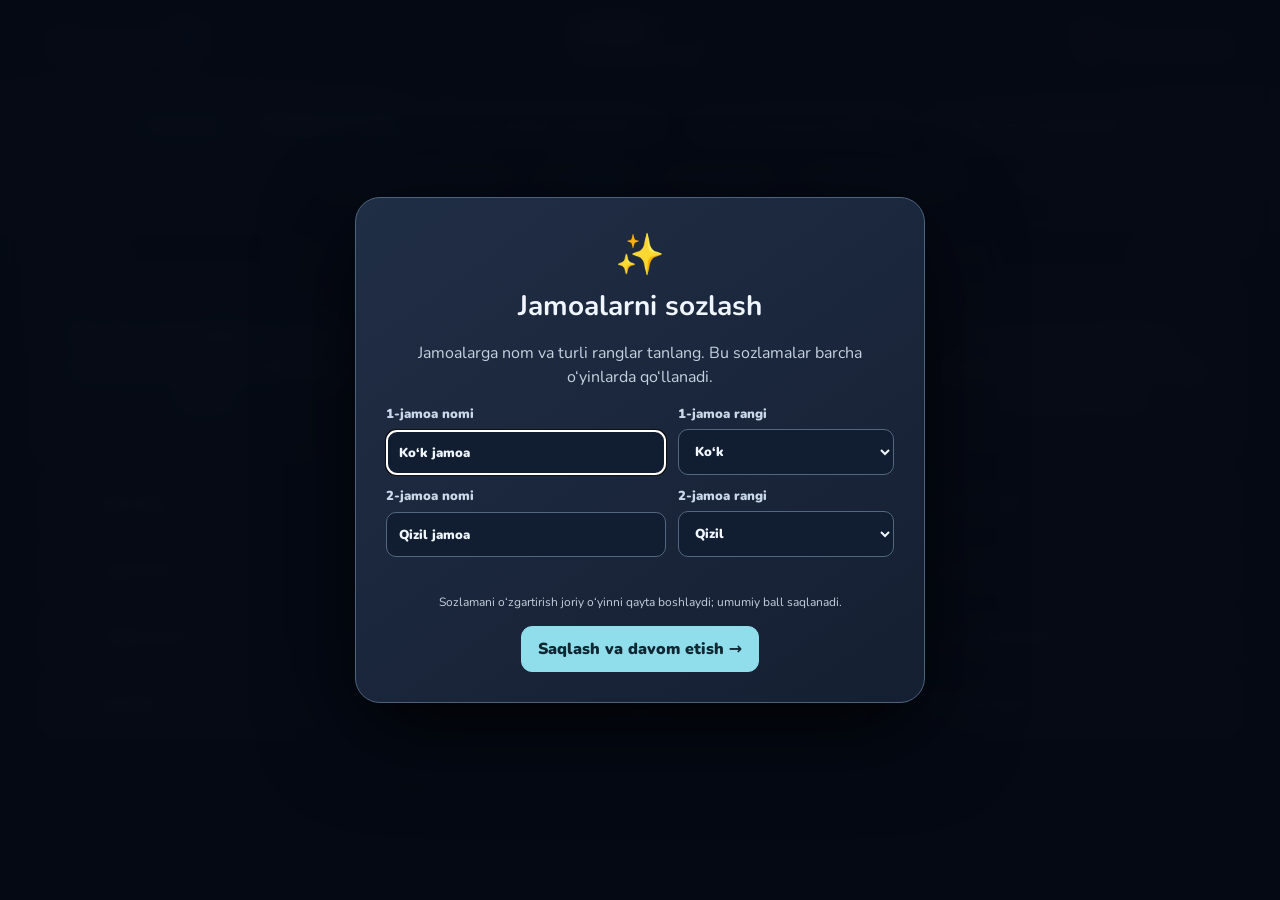
<file: index.html>
<!DOCTYPE html>
<html lang="uz"><head><meta charset="UTF-8"><meta name="viewport" content="width=device-width,initial-scale=1"><title>Phrasal Verb Challenge</title><style>
@import url('https://fonts.googleapis.com/css2?family=Nunito:wght@400;600;700;800;900&display=swap');
*{box-sizing:border-box}body{margin:0;background:#f2f5fa;color:#172238;font-family:Nunito,system-ui,sans-serif}button{font:inherit;cursor:pointer}header{height:80px;background:#fff;display:flex;justify-content:space-between;align-items:center;padding:0 4%;box-shadow:0 2px 15px #1836590d}.brand{font-weight:900;font-size:22px;letter-spacing:-1px}.brand span{color:#768499;font-size:11px;display:block;letter-spacing:2px}.score{font-weight:900;font-size:20px}.score b{font-size:35px;margin:0 12px}.blue{color:#2574df}.red{color:#ef5260}.wrap{max-width:1600px;margin:auto;padding:22px}.topline{display:flex;align-items:center;justify-content:center;gap:12px;margin-bottom:18px}.pill{background:#fff;border-radius:100px;padding:10px 18px;font-weight:800;box-shadow:0 4px 16px #2334510c}.timer{font-size:21px;color:#1e4166}.controls{display:flex;gap:8px}.small{border:0;background:#fff;border-radius:100px;padding:11px 16px;font-weight:800;color:#53637b}.small:hover{background:#e6edf8}.board{display:grid;grid-template-columns:minmax(260px,1fr) minmax(300px,1.25fr) minmax(260px,1fr);gap:18px;align-items:stretch}.panel,.arena{background:white;border-radius:25px;box-shadow:0 8px 28px #283b5b10}.panel{padding:18px;border:2px solid #9cc9ff}.panel.redpanel{border-color:#ffc1c4}.panelhead{display:flex;justify-content:space-between;align-items:center;font-size:13px;font-weight:900;letter-spacing:1px;margin:0 2px 12px}.question{min-height:185px;border-radius:18px;background:#eaf4ff;padding:22px;display:flex;align-items:center;justify-content:center;text-align:center;font-size:clamp(20px,2vw,29px);font-weight:900;line-height:1.25;color:#286ac4}.redpanel .question{background:#fff0f1;color:#d94959}.options{display:grid;gap:9px;margin-top:13px}.option{border:1px solid #e7ebf0;background:#fff;border-radius:14px;padding:12px;text-align:left;font-weight:800;font-size:17px;color:#23314a;display:flex;align-items:center;gap:12px;min-height:57px}.option:hover:not(:disabled){border-color:#76aaf5;background:#f7fbff}.option:disabled{cursor:default}.option i{font-style:normal;background:#f1f4f8;border-radius:50%;height:32px;width:32px;display:grid;place-items:center;font-size:13px;color:#64809f;flex-shrink:0}.option.correct{background:#e6f9ef;border-color:#47c382;color:#167b46}.option.wrong{background:#fff0f0;border-color:#f38888;color:#be3e49}.feedback{height:25px;margin:10px 2px 0;font-weight:800;font-size:14px}.arena{position:relative;overflow:hidden;display:flex;flex-direction:column;align-items:center;justify-content:center;text-align:center;padding:26px;background:linear-gradient(#fff,#f9fbff)}.arena:before{content:'';position:absolute;top:25%;bottom:12%;left:50%;border-left:2px dashed #dfe7f1}.arena-label{position:absolute;top:26px;font-size:11px;letter-spacing:2px;color:#91a0b2;font-weight:900}.arena h1{font-size:clamp(28px,3vw,47px);letter-spacing:-2px;line-height:1.05;margin:0;z-index:1}.arena p{color:#8795a8;z-index:1;font-weight:700}.illustration{width:100%;max-width:500px;position:relative;z-index:1;margin:34px 0 14px}.rope{height:8px;background:#c18c52;border-radius:20px;position:absolute;top:55%;left:10%;right:10%;box-shadow:0 3px #a86b3b}.rope:after{content:'◆';position:absolute;color:#f5b82e;font-size:25px;left:var(--pos,50%);top:-15px;transition:left .5s}.teams{display:flex;justify-content:space-between;position:relative;font-size:clamp(65px,8vw,105px);filter:drop-shadow(0 8px 3px #4d607222)}.teams span:first-child{transform:scaleX(-1)}.ground{height:9px;background:#e7eef5;border-radius:100%;margin-top:3px}.hint{font-size:13px;max-width:270px;line-height:1.5}.footer{display:flex;justify-content:center;margin:18px;color:#95a1af;font-size:12px;font-weight:700}.overlay{position:fixed;inset:0;background:#14233dbb;z-index:5;display:grid;place-items:center;padding:20px}.modal{background:white;border-radius:28px;padding:35px;max-width:500px;width:100%;text-align:center;box-shadow:0 20px 70px #15233a44}.modal h2{font-size:32px;margin:8px 0}.modal p{line-height:1.6;color:#69778b}.primary{border:0;background:#216fe5;color:white;border-radius:14px;padding:15px 25px;font-weight:900;box-shadow:0 8px 20px #216fe533}.hidden{display:none!important}@media(max-width:850px){.board{grid-template-columns:1fr 1fr}.arena{grid-column:1/-1;grid-row:1;min-height:260px}.illustration{margin:10px 0;max-width:310px}.teams{font-size:65px}.arena h1{font-size:28px}.arena-label{top:12px}.hint{display:none}.question{min-height:140px}.score{font-size:14px}.score b{font-size:24px;margin:0 4px}header{padding:0 3%}.brand{font-size:17px}}@media(max-width:520px){.wrap{padding:10px}.board{gap:8px}.panel{padding:9px;border-radius:17px}.question{font-size:17px;padding:12px;min-height:150px}.option{font-size:14px;padding:7px;gap:6px}.option i{width:25px;height:25px}.topline{gap:5px;flex-wrap:wrap}.pill,.small{padding:8px 12px}.brand span{font-size:8px}.arena{min-height:230px}}
</style><link rel="stylesheet" href="theme.css"></head><body><header><div class="score blue">KO‘K JAMOA <b id="blueScore">0</b></div><div class="brand">WORD<span>CHALLENGE CLUB</span></div><div class="score red"><b id="redScore">0</b> QIZIL JAMOA</div></header><main class="wrap"><div class="topline"><a class="small" href="matching.html" style="text-decoration:none">4-o‘yin: So‘zlarni birlashtir →</a><a class="small" href="grammar.html" style="text-decoration:none">3-o‘yin: Grammar Battle →</a><a class="small" href="vocabulary.html" style="text-decoration:none">2-o‘yin: So‘z almashtirish →</a><button class="small" id="resetTotal">Umumiy ballni 0 qilish</button><div class="pill timer" id="timer">◷ 03:00</div><div class="controls"><button class="small" id="pause">⏸ To‘xtatish</button><button class="small" id="reset">↻ Qayta boshlash</button></div></div><div class="board"><section class="panel" id="bluePanel"></section><section class="arena"><div class="arena-label">IKKI JAMOA · BITTA G‘ALABA</div><h1>Phrasal Verb<br>Challenge</h1><p>Ta’rifni o‘qing. To‘g‘ri fe’lni toping.</p><div class="illustration"><div class="rope" id="rope"></div><div class="teams"><span>🧍‍♂️</span><span>🧍‍♂️</span></div><div class="ground"></div></div><p class="hint">Har bir to‘g‘ri javob jamoangizga 1 ball olib keladi va arqonni siz tomonga tortadi!</p></section><section class="panel redpanel" id="redPanel"></section></div><div class="footer">READ THE DEFINITION · CHOOSE THE PHRASAL VERB · PULL TO WIN</div></main><div class="overlay" id="overlay"><div class="modal"><div style="font-size:48px">🏆</div><h2 id="modalTitle">Tayyormisiz?</h2><p id="modalText">Ikki jamoa o‘z tomonidagi savollarga javob beradi. Har bir ta’rif uchun to‘rtta variantdan birini tanlang. 3 daqiqada eng ko‘p ball to‘plagan jamoa g‘olib!</p><button class="primary" id="start">O‘yinni boshlash →</button></div></div><script>
const data=[['look up','To search for information in a book or online.'],['look up to','To admire and respect someone.'],['get away','To escape from a place or person.'],['get away with','To do something wrong without being punished.'],['make up','To invent a story, excuse, or explanation.'],['make up for','To do something good to balance something bad.'],['get up','To leave your bed after sleeping.'],['get up to','To do something, especially something mischievous.'],['go in','To enter a building or room.'],['go in for','To enjoy or take part in an activity.'],['go back','To return to a place you were before.'],['go back on','To fail to keep a promise or agreement.']];
const shuffle=a=>[...a].sort(()=>Math.random()-.5);let state, interval;const $=id=>document.getElementById(id);function setup(){clearInterval(interval);state={blue:{index:0,score:Number(localStorage.getItem("scoreBlue")||0),order:shuffle(data),locked:false},red:{index:0,score:Number(localStorage.getItem("scoreRed")||0),order:shuffle(data),locked:false},seconds:180,running:false,finished:false};$('overlay').classList.remove('hidden');$('modalTitle').textContent='Tayyormisiz?';$('modalText').textContent='Ikki jamoa o‘z tomonidagi savollarga javob beradi. Har bir ta’rif uchun to‘rtta variantdan birini tanlang. 3 daqiqada eng ko‘p ball to‘plagan jamoa g‘olib!';$('start').textContent='O‘yinni boshlash →';$('pause').textContent='⏸ To‘xtatish';update();render('blue');render('red')}
function update(){ $('blueScore').textContent=state.blue.score;$('redScore').textContent=state.red.score;let s=state.seconds;$('timer').textContent='◷ '+String(Math.floor(s/60)).padStart(2,'0')+':'+String(s%60).padStart(2,'0');$('rope').style.setProperty('--pos',Math.max(20,Math.min(80,50+(state.red.score-state.blue.score)*5))+'%') }
function render(team){let st=state[team], panel=$(team+'Panel');if(st.index>=data.length){panel.innerHTML='<div class="panelhead '+team+'">'+(team==='blue'?'KO‘K JAMOA':'QIZIL JAMOA')+' <span>12 / 12</span></div><div class="question">Barcha savollar tugadi! 🎉</div>';if(state.blue.index>=data.length&&state.red.index>=data.length)finish();return}let item=st.order[st.index];let distractors=shuffle(data.filter(x=>x!==item)).slice(0,3).map(x=>x[0]);let options=shuffle([item[0],...distractors]);panel.innerHTML='<div class="panelhead '+team+'">'+(team==='blue'?'KO‘K JAMOA':'QIZIL JAMOA')+' <span>SAVOL '+(st.index+1)+' / '+data.length+'</span></div><div class="question">'+item[1]+'</div><div class="options">'+options.map((x,i)=>'<button class="option" data-answer="'+x+'"><i>'+String.fromCharCode(65+i)+'</i>'+x+'</button>').join('')+'</div><div class="feedback" aria-live="polite"></div>';panel.querySelectorAll('.option').forEach(btn=>btn.onclick=()=>{if(!state.running||state.finished||st.locked)return;st.locked=true;let correct=btn.dataset.answer===item[0];if(correct){st.score++;localStorage.setItem(team==='blue'?'scoreBlue':'scoreRed',st.score)}btn.classList.add(correct?'correct':'wrong');panel.querySelectorAll('.option').forEach(b=>{b.disabled=true;if(b.dataset.answer===item[0])b.classList.add('correct')});panel.querySelector('.feedback').textContent=correct?'✓ To‘g‘ri! +1 ball':'To‘g‘ri javob: '+item[0];update();setTimeout(()=>{if(state.finished)return;st.index++;st.locked=false;render(team)},1100)})}
function finish(){if(state.finished)return;state.finished=true;state.running=false;clearInterval(interval);let a=state.blue.score,b=state.red.score;$('modalTitle').textContent=a===b?'Durrang! 🤝':a>b?'Ko‘k jamoa g‘olib! 🔵':'Qizil jamoa g‘olib! 🔴';$('modalText').textContent='Yakuniy hisob: ko‘k jamoa '+a+' — '+b+' qizil jamoa. Ajoyib o‘yin!';$('start').textContent='Yana o‘ynash ↻';$('overlay').classList.remove('hidden')}
$('start').onclick=()=>{if(state.finished){setup();return}$('overlay').classList.add('hidden');state.running=true;interval=setInterval(()=>{if(!state.running)return;state.seconds--;update();if(state.seconds<=0)finish()},1000)};$('pause').onclick=()=>{if(state.finished||!$('overlay').classList.contains('hidden'))return;state.running=!state.running;$('pause').textContent=state.running?'⏸ To‘xtatish':'▶ Davom ettirish'};$('reset').onclick=setup;$('resetTotal').onclick=()=>{if(confirm('Ikkala jamoaning umumiy balli 0 ga tushirilsinmi?')){localStorage.removeItem('scoreBlue');localStorage.removeItem('scoreRed');setup()}};setup();
</script><script src="teams.js"></script></body></html>
</file>
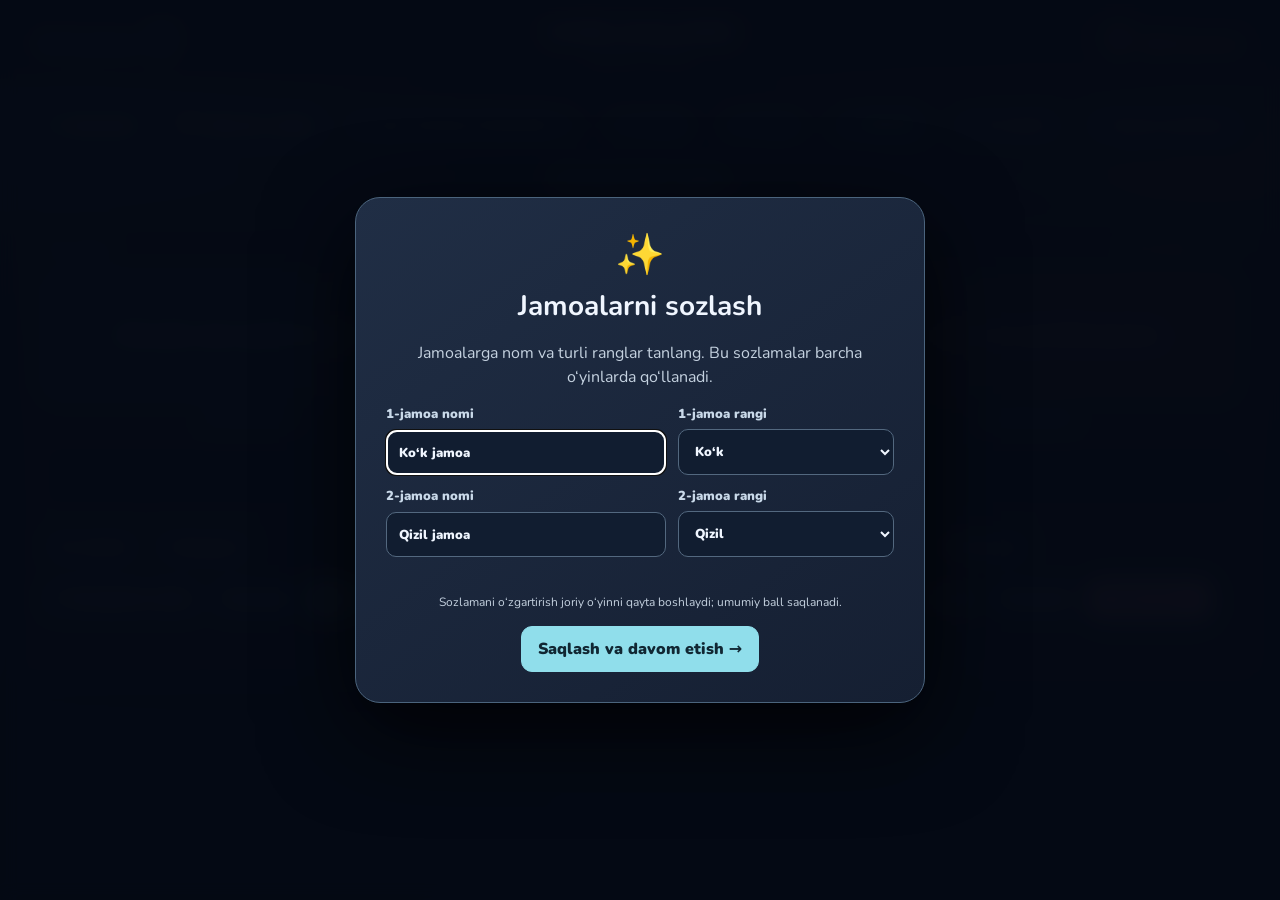
<file: grammar.html>
<!doctype html><html lang="uz"><head><meta charset="utf-8"><meta name="viewport" content="width=device-width,initial-scale=1"><title>Grammar Battle</title><style>
@import url('https://fonts.googleapis.com/css2?family=Nunito:wght@400;700;800;900&display=swap');*{box-sizing:border-box}body{margin:0;background:#f3f6fa;font-family:Nunito,system-ui,sans-serif;color:#172238}button{font:inherit;cursor:pointer}header{background:white;display:flex;align-items:center;justify-content:space-between;padding:15px 3%;gap:10px}.brand{text-align:center;font-weight:900;font-size:20px}.brand small{display:block;color:#8c99a9;font-size:10px;letter-spacing:2px}.score{font-weight:900;font-size:19px;white-space:nowrap}.score b{font-size:32px;padding:0 8px}.blue{color:#2875de}.red{color:#e95160}main{max-width:1500px;margin:auto;padding:20px}.tools{display:flex;justify-content:center;align-items:center;gap:8px;flex-wrap:wrap;margin-bottom:18px}.tools a,.tools button,.clock{border:0;border-radius:99px;background:white;padding:10px 16px;color:#52647c;text-decoration:none;font-weight:800}.clock{color:#244d78;font-size:20px}.board{display:grid;grid-template-columns:1fr minmax(220px,.62fr) 1fr;gap:16px}.panel,.center{border-radius:24px;background:white;box-shadow:0 10px 30px #2437590d;padding:18px}.panel{border:2px solid #aed0ff}.panel.redpanel{border-color:#ffc3c7}.label{display:flex;justify-content:space-between;font-size:12px;letter-spacing:1px;font-weight:900;margin:0 2px 12px}.sentence{background:#eaf4ff;color:#245dac;border-radius:17px;min-height:190px;padding:24px;display:flex;align-items:center;justify-content:center;text-align:center;line-height:1.4;font-size:clamp(19px,2vw,26px);font-weight:900}.redpanel .sentence{background:#fff0f2;color:#b73f51}u{text-decoration-thickness:3px;text-underline-offset:5px}.opts{display:grid;gap:9px;margin-top:13px}.opt{background:white;border:1px solid #e5eaf0;border-radius:13px;padding:11px 12px;min-height:54px;display:flex;align-items:center;gap:12px;text-align:left;font-size:16px;font-weight:800;color:#283b55}.opt:hover:not(:disabled){border-color:#8bb9f3;background:#f7fbff}.opt:disabled{cursor:default}.opt span{border-radius:50%;background:#f1f4f8;min-width:30px;height:30px;display:grid;place-items:center;color:#7690ab;font-size:12px}.opt.good{background:#e5f8ec;border-color:#45c67e;color:#137444}.opt.bad{background:#fff0f1;border-color:#ee939d;color:#bd3547}.feedback{height:38px;font-size:13px;font-weight:900;padding:9px 3px}.center{text-align:center;display:flex;align-items:center;justify-content:center;flex-direction:column;background:linear-gradient(#fff,#f8fbff)}.center .icon{font-size:62px}.center h1{font-size:clamp(24px,2.5vw,36px);line-height:1.05;letter-spacing:-1px;margin:10px}.center p{color:#8290a2;font-size:14px;line-height:1.6;max-width:240px}.badge{font-size:11px;letter-spacing:2px;color:#95a4b7;font-weight:900}.overlay{position:fixed;inset:0;background:#16243aba;display:grid;place-items:center;padding:20px;z-index:5}.modal{background:white;border-radius:26px;padding:32px;text-align:center;max-width:490px}.modal h2{font-size:30px;margin:8px}.modal p{color:#66768b;line-height:1.6}.primary{border:0;background:#286fe0;color:white;padding:14px 23px;border-radius:14px;font-weight:900}.hidden{display:none}@media(max-width:800px){.board{grid-template-columns:1fr 1fr;gap:8px}.center{grid-column:1/-1;grid-row:1;padding:14px}.center .icon{font-size:36px}.center p{max-width:none;margin:4px}.center h1{font-size:24px;margin:2px}.panel{padding:10px}.sentence{min-height:150px;font-size:17px;padding:12px}.score{font-size:12px}.score b{font-size:23px;padding:0 3px}.brand{font-size:14px}.opt{font-size:14px;padding:7px}.opt span{min-width:25px;height:25px}main{padding:10px}}
.chunks{display:flex;gap:8px;flex-wrap:wrap;align-content:flex-start;margin-top:13px}.chunk{border:1px solid #d8e4f2;border-radius:10px;background:#f7faff;padding:10px 13px;font-weight:900;color:#294b76}.chunk:disabled{opacity:.3;cursor:default}.answer{min-height:72px;padding:12px;border-radius:14px;border:2px dashed #c8d8ea;margin-top:12px;display:flex;flex-wrap:wrap;gap:6px;align-content:flex-start}.answer button{border:0;background:#dcecff;border-radius:8px;padding:7px 10px;font-weight:800;color:#245dac}.redpanel .answer button{background:#ffe4e8;color:#b73f51}.actions{display:flex;gap:7px;margin-top:10px;flex-wrap:wrap}.actions button{border:0;border-radius:10px;padding:9px 12px;font-weight:900;color:#56708f;background:#f0f4f8}.actions .check{background:#2875de;color:white}.redpanel .actions .check{background:#e95160}.sentence{min-height:135px;font-size:clamp(17px,1.5vw,22px)}.topic{font-size:11px;font-weight:900;letter-spacing:1px;color:#8b9cb0;text-align:center;margin-top:10px}</style><link rel="stylesheet" href="theme.css"></head><body><header><div class="score blue">KO‘K JAMOA <b id="blueScore">0</b></div><div class="brand">WORD CHALLENGE<small>UMUMIY HISOB</small></div><div class="score red"><b id="redScore">0</b> QIZIL JAMOA</div></header><main><div class="tools"><a href="matching.html">4-o‘yin: So‘zlarni birlashtir →</a><a href="index.html">← 1-o‘yin</a><a href="vocabulary.html">← 2-o‘yin</a><span class="clock" id="clock">◷ 06:00</span><button id="pause">⏸ To‘xtatish</button><button id="restart">↻ Qayta boshlash</button><button id="resetTotal">Umumiy ballni 0 qilish</button></div><div class="board"><section class="panel" id="bluePanel"></section><section class="center"><div class="badge">3-O‘YIN · GRAMMAR</div><div class="icon">🧩</div><h1>Grammar<br>Battle</h1><p>Vaziyatni o‘qing. Bo‘laklarni ketma-ket bosib, inglizcha gap tuzing.</p><p>To‘g‘ri gap uchun <b>1 ball</b> umumiy hisobga qo‘shiladi.</p></section><section class="panel redpanel" id="redPanel"></section></div></main><div class="overlay" id="overlay"><div class="modal"><div style="font-size:45px">🧩</div><h2 id="modalTitle">Gap qurish jangi</h2><p id="modalText">Tarjimaga qarab bo‘laklarni to‘g‘ri tartibda tanlang va “Tekshirish”ni bosing. Xato javob uchun ball berilmaydi va keyingi topshiriqqa o‘tiladi. Vaqt: 6 daqiqa.</p><button class="primary" id="start">O‘yinni boshlash →</button></div></div><script>
const questions=[
{topic:"CAN’T HELP + -ING",hint:"Men kulmasdan turolmayman.",parts:["I can't help","laughing."]},
{topic:"CAN’T HELP + -ING",hint:"U bu qo‘shiqni eshitganda raqsga tushmasdan turolmaydi.",parts:["She can't help","dancing","when she hears","this song."]},
{topic:"WORTH + -ING",hint:"Bu kitobni o‘qishga arziydi.",parts:["This book","is worth","reading."]},
{topic:"NOT WORTH + -ING",hint:"Bu filmni ko‘rishga arzimaydi.",parts:["This film","is not worth","watching."]},
{topic:"THERE IS NO POINT + -ING",hint:"Xavotirlanishning foydasi yo‘q.",parts:["There is no point","in worrying."]},
{topic:"THERE IS NO POINT + -ING",hint:"Avtobusni kutishning foydasi yo‘q.",parts:["There is no point","in waiting","for the bus."]},
{topic:"THE MORE … THE MORE",hint:"Qanchalik ko‘p mashq qilsang, shunchalik yaxshi bo‘lasan.",parts:["The more","you practise,","the better","you become."]},
{topic:"THE MORE … THE MORE",hint:"Qanchalik ko‘p o‘qisang, shunchalik ko‘p bilasan.",parts:["The more","you read,","the more","you know."]},
{topic:"USED TO",hint:"Men ilgari qishloqda yashardim.",parts:["I used to","live","in the countryside."]},
{topic:"USED TO",hint:"U ilgari har kuni futbol o‘ynardi.",parts:["He used to","play football","every day."]},
{topic:"HAVE YOU EVER …?",hint:"Siz hech qachon san’at galereyasiga borganmisiz?",parts:["Have you ever","visited","an art gallery?"]},
{topic:"HAVE YOU EVER …?",hint:"Siz hech qachon kimgadir sovg‘a yuborganmisiz?",parts:["Have you ever","sent","someone a gift?"]},
{topic:"DISLIKES + -ING",hint:"Men sovuq havoda kutishni yomon ko‘raman.",parts:["I hate","waiting","in cold weather."]},
{topic:"DISLIKES + -ING",hint:"Men erta turishga toqat qilolmayman.",parts:["I can't stand","getting up","early."]},
{topic:"DISLIKES + -ING",hint:"Men kompyuter o‘yinlarini o‘ynashni yoqtirmayman.",parts:["I'm not a fan of","playing","computer games."]},
{topic:"DISLIKES",hint:"Bu mening didimga mos emas.",parts:["It's not","my cup of tea."]},
{topic:"HOW OFTEN?",hint:"Men har kuni ingliz tilini o‘rganaman.",parts:["I study English","every single day."]},
{topic:"HOW OFTEN?",hint:"Men ba’zida kinoga boraman.",parts:["I go to the cinema","every now and then."]},
{topic:"HOW OFTEN?",hint:"Men kinoga juda kam boraman.",parts:["I go to the cinema","once in a blue moon."]},
{topic:"AGREEMENT",hint:"Men sizga to‘liq qo‘shilaman.",parts:["I couldn't agree","with you","more."]},
{topic:"AGREEMENT",hint:"Men ham aynan shunday fikrdaman.",parts:["That's exactly","how I feel."]},
{topic:"DISAGREEMENT",hint:"Menimcha, bu har doim ham shunday emas.",parts:["I don't think so;","that's not always","the case."]},
{topic:"DISAGREEMENT",hint:"Afsuski, men qo‘shilmayman.",parts:["I'm afraid","I disagree."]}
];
const $=id=>document.getElementById(id),shuffle=a=>{a=[...a];for(let i=a.length-1;i>0;i--){let j=Math.floor(Math.random()*(i+1));[a[i],a[j]]=[a[j],a[i]]}return a};let state,interval,runId=0;
function setup(){clearInterval(interval);runId++;state={blue:{i:0,score:Number(localStorage.getItem('scoreBlue')||0),selected:[],lock:false},red:{i:0,score:Number(localStorage.getItem('scoreRed')||0),selected:[],lock:false},order:shuffle(questions),seconds:360,running:false,done:false};$('modalTitle').textContent='Gap qurish jangi';$('modalText').textContent='Tarjimaga qarab bo‘laklarni to‘g‘ri tartibda tanlang va “Tekshirish”ni bosing. Xato javob uchun ball berilmaydi va keyingi topshiriqqa o‘tiladi. Vaqt: 6 daqiqa.';$('start').textContent='O‘yinni boshlash →';$('overlay').classList.remove('hidden');$('pause').textContent='⏸ To‘xtatish';update();render('blue');render('red')}
function update(){$('blueScore').textContent=state.blue.score;$('redScore').textContent=state.red.score;let n=state.seconds;$('clock').textContent='◷ '+String(Math.floor(n/60)).padStart(2,'0')+':'+String(n%60).padStart(2,'0')}
function render(team){let st=state[team],box=$(team+'Panel');let name=team==='blue'?'KO‘K JAMOA':'QIZIL JAMOA';if(st.i>=questions.length){box.innerHTML='<div class="label '+team+'">'+name+'</div><div class="sentence">Barcha topshiriqlar tugadi! 🎉</div>';if(state.blue.i>=questions.length&&state.red.i>=questions.length)finish();return}let q=state.order[st.i];st.selected=[];let indices=shuffle(q.parts.map((_,i)=>i));box.innerHTML='<div class="label '+team+'">'+name+' <span>TOPSHIRIQ '+(st.i+1)+' / '+questions.length+'</span></div><div class="sentence"></div><div class="topic"></div><div class="answer" aria-label="Tanlangan gap"></div><div class="chunks"></div><div class="actions"><button class="undo">↶ Oxirgisini olish</button><button class="clear">Tozalash</button><button class="check">Tekshirish →</button></div><div class="feedback" aria-live="polite"></div>';box.querySelector('.sentence').textContent=q.hint;box.querySelector('.topic').textContent=q.topic;let pool=box.querySelector('.chunks'),answer=box.querySelector('.answer'),feedback=box.querySelector('.feedback');function refresh(){answer.replaceChildren();st.selected.forEach((id,pos)=>{let b=document.createElement('button');b.textContent=q.parts[id];b.title='Bo‘lakni olib tashlash';b.onclick=()=>{if(!state.running||st.lock)return;st.selected.splice(pos,1);refresh()};answer.append(b)});[...pool.children].forEach(b=>b.disabled=st.selected.includes(Number(b.dataset.id)));feedback.textContent=''}indices.forEach(id=>{let b=document.createElement('button');b.className='chunk';b.dataset.id=id;b.textContent=q.parts[id];b.onclick=()=>{if(!state.running||st.lock)return;st.selected.push(id);refresh()};pool.append(b)});box.querySelector('.undo').onclick=()=>{if(!state.running||st.lock)return;st.selected.pop();refresh()};box.querySelector('.clear').onclick=()=>{if(!state.running||st.lock)return;st.selected=[];refresh()};box.querySelector('.check').onclick=()=>{if(!state.running||st.lock)return;if(st.selected.length!==q.parts.length){feedback.textContent='Avval barcha bo‘laklarni tanlang.';return}if(st.selected.every((id,i)=>id===i)){st.lock=true;st.score++;localStorage.setItem(team==='blue'?'scoreBlue':'scoreRed',st.score);update();feedback.textContent='✓ To‘g‘ri! +1 ball';feedback.style.color='#178250';let current=runId;setTimeout(()=>{if(current!==runId||state.done)return;st.i++;st.lock=false;render(team)},1100)}else{st.lock=true;feedback.style.color='#c04451';feedback.textContent='Xato. 0 ball. To‘g‘ri javob: '+q.parts.join(' ');let current=runId;setTimeout(()=>{if(current!==runId||state.done)return;st.i++;st.lock=false;render(team)},2400)}}}
function finish(){if(state.done)return;state.done=true;state.running=false;clearInterval(interval);let a=state.blue.score,b=state.red.score;$('modalTitle').textContent=a===b?'Umumiy hisob: durrang! 🤝':a>b?'Ko‘k jamoa oldinda! 🔵':'Qizil jamoa oldinda! 🔴';$('modalText').textContent='Umumiy hisob: ko‘k jamoa '+a+' — '+b+' qizil jamoa. Ballar boshqa o‘yinlar bilan umumiy saqlanadi.';$('start').textContent='Yana o‘ynash ↻';$('overlay').classList.remove('hidden')}
$('start').onclick=()=>{if(state.done){setup();return}$('overlay').classList.add('hidden');state.running=true;interval=setInterval(()=>{if(!state.running)return;state.seconds--;update();if(state.seconds<=0)finish()},1000)};$('pause').onclick=()=>{if(state.done||!$('overlay').classList.contains('hidden'))return;state.running=!state.running;$('pause').textContent=state.running?'⏸ To‘xtatish':'▶ Davom ettirish'};$('restart').onclick=setup;$('resetTotal').onclick=()=>{if(confirm('Ikkala jamoaning umumiy balli 0 ga tushirilsinmi?')){localStorage.removeItem('scoreBlue');localStorage.removeItem('scoreRed');setup()}};setup();
</script><script src="teams.js"></script></body></html>
</file>
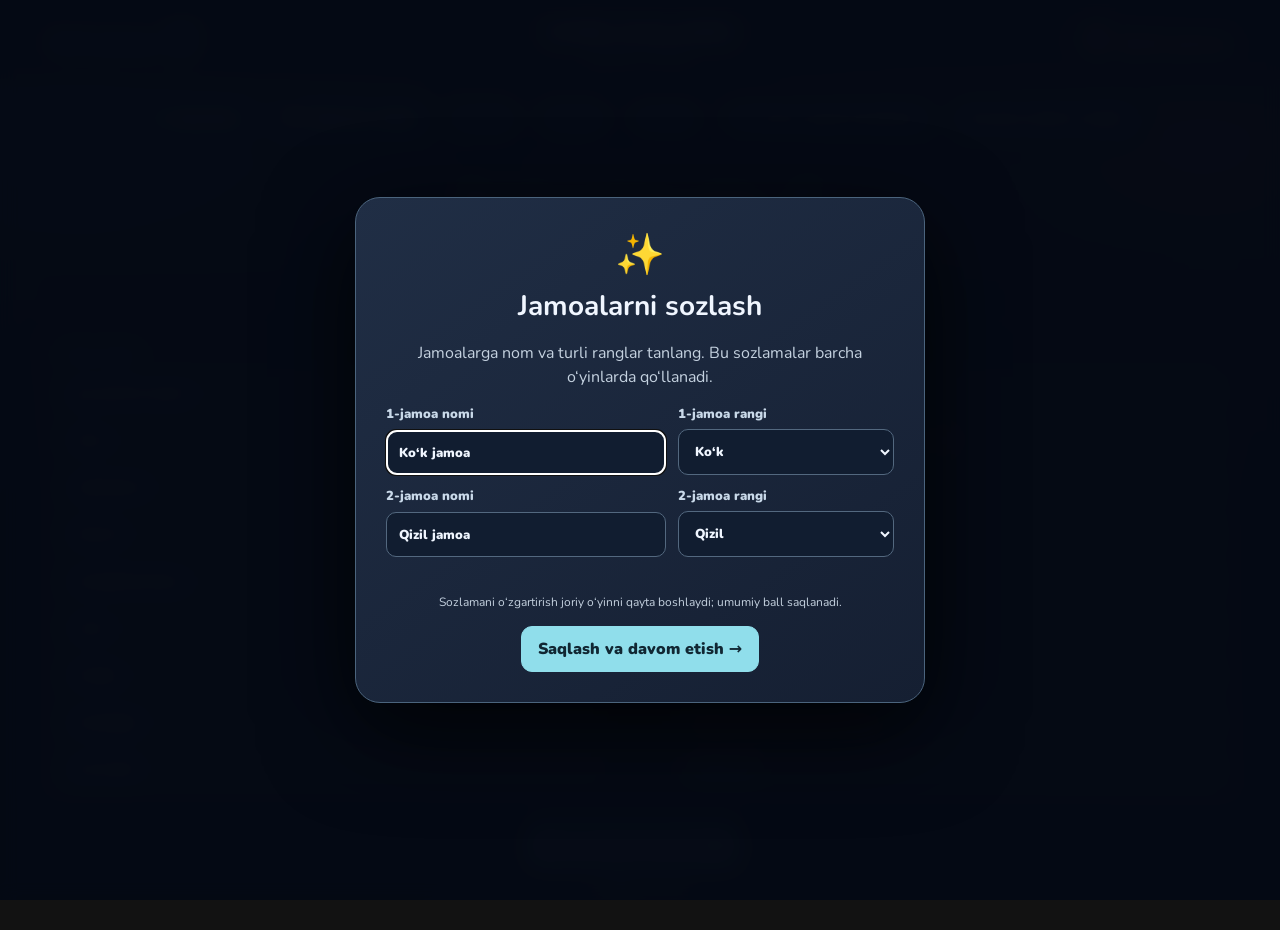
<file: matching.html>
<!doctype html><html lang="uz"><head><meta charset="utf-8"><meta name="viewport" content="width=device-width,initial-scale=1"><title>So‘zlarni birlashtir</title><style>
@import url('https://fonts.googleapis.com/css2?family=Nunito:wght@400;700;800;900&display=swap');*{box-sizing:border-box}body{margin:0;background:#f2f5fa;color:#19253d;font-family:Nunito,system-ui,sans-serif}button,select{font:inherit;cursor:pointer}header{display:flex;align-items:center;justify-content:space-between;gap:10px;padding:14px 4%;background:#fff}.team{font-size:clamp(13px,1.6vw,20px);font-weight:900;color:var(--team);white-space:nowrap}.team b{font-size:32px;margin:0 8px}.brand{font-size:20px;text-align:center;font-weight:900;letter-spacing:-.5px}.brand small{display:block;letter-spacing:2px;font-size:10px;color:#9aa8ba}.controls{display:flex;justify-content:center;gap:8px;flex-wrap:wrap;padding:16px}.controls a,.controls button{padding:9px 14px;border:0;border-radius:99px;background:white;color:#53657d;font-weight:800;text-decoration:none}.frame{max-width:1250px;margin:0 auto;padding:0 20px 22px}.heading{text-align:center}.heading .tag{color:#8b9aae;letter-spacing:2px;font-size:11px;font-weight:900}.heading h1{font-size:clamp(24px,3vw,40px);margin:5px 0;letter-spacing:-1px}.heading p{color:#8592a4;margin:4px 0 14px;font-weight:700}.turn{background:white;border-radius:16px;padding:10px 18px;display:flex;align-items:center;justify-content:center;gap:12px;font-weight:900;margin:0 auto 14px;box-shadow:0 6px 24px #2539500c}.dot{width:13px;height:13px;border-radius:50%;background:var(--active)}.turn strong{color:var(--active)}.board{display:grid;grid-template-columns:1fr 1fr;gap:clamp(20px,6vw,85px);background:white;border-radius:23px;padding:18px 22px;box-shadow:0 8px 32px #26374d0e}.colhead{font-size:12px;letter-spacing:1.3px;font-weight:900;color:#93a2b5;margin:0 4px 9px}.list{display:grid;gap:6px}.word{position:relative;width:100%;border:1px solid #e4eaf2;border-radius:11px;background:#f9fbfd;color:#34455c;padding:8px 13px;min-height:41px;font-weight:800;text-align:left;transition:.15s}.word:hover:not(:disabled){border-color:var(--active);background:#f3f8ff}.word.chosen{border:2px solid var(--active);background:color-mix(in srgb,var(--active) 11%,white);color:var(--active)}.word.matched{border-color:var(--owner);background:color-mix(in srgb,var(--owner) 12%,white);color:var(--owner);opacity:.75}.word.matched:after{content:'✓';position:absolute;right:12px}.word:disabled{cursor:default}.bottom{display:flex;justify-content:center;align-items:center;gap:14px;margin-top:14px;flex-wrap:wrap}.primary{border:0;border-radius:12px;padding:12px 24px;background:var(--active,#246de0);color:white;font-weight:900}.primary:disabled{opacity:.5;cursor:not-allowed}.message{font-weight:900;min-height:22px;color:#677b94;text-align:center}.progress{text-align:center;color:#95a2b1;font-weight:800;font-size:12px;margin:12px}.overlay{position:fixed;inset:0;display:grid;place-items:center;padding:20px;background:#18253fc2;z-index:3}.modal{background:white;border-radius:26px;padding:30px;max-width:530px;width:100%;text-align:center}.modal h2{font-size:30px;margin:5px}.modal p{color:#718097;line-height:1.55}.colorpick{display:flex;justify-content:center;gap:12px;flex-wrap:wrap;margin:16px 0}.colorpick label{font-size:13px;font-weight:900;display:flex;align-items:center;gap:7px}.colorpick select{padding:8px;border:1px solid #dce4ee;border-radius:9px;background:#fff}.hidden{display:none}@media(max-width:650px){header{padding:10px}.brand{font-size:14px}.brand small{font-size:8px}.team b{font-size:23px;margin:0 2px}.frame{padding:0 8px}.board{gap:10px;padding:10px}.word{font-size:13px;padding:8px;min-height:42px}.heading p{font-size:12px}.controls{padding:9px;gap:5px}.controls a,.controls button{font-size:12px;padding:8px}.modal{padding:20px}}
</style><link rel="stylesheet" href="theme.css"></head><body><header><div class="team" id="head1" style="--team:#2875de">1-JAMOA <b id="score1">0</b></div><div class="brand">WORD CHALLENGE<small>UMUMIY HISOB</small></div><div class="team" id="head2" style="--team:#e95160"><b id="score2">0</b> 2-JAMOA</div></header><div class="controls"><a href="index.html">1-o‘yin</a><a href="vocabulary.html">2-o‘yin</a><a href="grammar.html">3-o‘yin</a><button id="restart">↻ O‘yinni qayta boshlash</button><button id="resetTotal">Umumiy ballni 0 qilish</button></div><main class="frame"><div class="heading"><div class="tag">4-O‘YIN · MATCH THE WORDS</div><h1>So‘zlarni birlashtir 🔗</h1><p>Bir inglizcha so‘z va unga mos tarjimani tanlang.</p></div><div class="turn"><span class="dot"></span><span>Navbat: <strong id="turnName">1-jamoa</strong></span> <span id="round"></span></div><div class="board"><section><div class="colhead">INGLIZCHA</div><div class="list" id="english"></div></section><section><div class="colhead">O‘ZBEKCHA</div><div class="list" id="uzbek"></div></section></div><div class="bottom"><button class="primary" id="check" disabled>Juftlikni tekshirish →</button><div class="message" id="message" aria-live="polite"></div></div><div class="progress" id="progress"></div></main><div class="overlay" id="overlay"><div class="modal"><div style="font-size:42px">🔗</div><h2 id="modalTitle">Sardorlar, tayyormi?</h2><p id="modalText">Jamoalar navbat bilan inglizcha so‘z va uning tarjimasini birlashtiradi. To‘g‘ri javobga 1 ball; xatoda navbat boshqa jamoaga o‘tadi. 25 ta juftlik uch bosqichda chiqadi.</p><div class="colorpick" id="colorpick"><label>1-jamoa rangi <select id="color1"><option value="#2875de">Ko‘k</option><option value="#e95160">Qizil</option><option value="#15966a">Yashil</option><option value="#a25bdc">Binafsha</option><option value="#ed8b27">To‘q sariq</option></select></label><label>2-jamoa rangi <select id="color2"><option value="#e95160">Qizil</option><option value="#2875de">Ko‘k</option><option value="#15966a">Yashil</option><option value="#a25bdc">Binafsha</option><option value="#ed8b27">To‘q sariq</option></select></label></div><div class="message" id="colorError"></div><button class="primary" id="start">O‘yinni boshlash →</button></div></div><script>
const pairs=[['harbour','port'],['ruins','vayronalar'],['cathedral','bosh sobor'],['go skateboarding','skeytbord uchish'],['go out for lunch','tushlik qilishga tashqariga chiqish'],['embarrassed','xijolat bo‘lgan'],['relieved','yengil tortgan'],['suspicious','shubhalanuvchi'],['centenarian','yuz yoshga yetgan kishi'],['inherit','meros olmoq'],['emigrate','boshqa mamlakatga ko‘chib ketmoq'],['sarcastic','istehzoli'],['complimentary','maqtov bildiruvchi'],['nostalgic','o‘tmishni sog‘ingan'],['gaining confidence','o‘ziga ishonch orttirish'],['speaking a foreign language','chet tilida gaplashish'],['ballroom dancing','bal raqslari'],['martial arts','jang san’atlari'],['stir-fry','tez qovurilgan taom'],['stew','dimlama taom'],['risotto','italyancha guruchli taom'],['climbing wall','tirmashish devori'],['bowling alley','bouling yo‘lakchasi'],['abseiling','arqon bilan pastga tushish'],['hang-gliding','deltaplanda uchish']];
const $=id=>document.getElementById(id),shuffle=a=>{a=[...a];for(let i=a.length-1;i>0;i--){let j=Math.floor(Math.random()*(i+1));[a[i],a[j]]=[a[j],a[i]]}return a};let state,runId=0;
function setup(){runId++;let all=shuffle(pairs.map((x,id)=>({id,en:x[0],uz:x[1]})));state={rounds:[all.slice(0,9),all.slice(9,17),all.slice(17,25)],round:0,turn:0,scores:[Number(localStorage.getItem('scoreBlue')||0),Number(localStorage.getItem('scoreRed')||0)],colors:[localStorage.getItem('matchColor1')||'#2875de',localStorage.getItem('matchColor2')||'#e95160'],matched:{},en:null,uz:null,lock:false,started:false,finished:false};$('color1').value=state.colors[0];$('color2').value=state.colors[1];$('colorpick').classList.remove('hidden');$('colorError').textContent='';$('modalTitle').textContent='Sardorlar, tayyormi?';$('modalText').textContent='Jamoalar navbat bilan inglizcha so‘z va uning tarjimasini birlashtiradi. To‘g‘ri javobga 1 ball; xatoda navbat boshqa jamoaga o‘tadi. 25 ta juftlik uch bosqichda chiqadi.';$('start').textContent='O‘yinni boshlash →';$('overlay').classList.remove('hidden');loadRound();update()}
function loadRound(){let list=state.rounds[state.round];state.orderEn=shuffle(list);state.orderUz=shuffle(list);state.en=null;state.uz=null;state.lock=false;render()}
function update(){document.documentElement.style.setProperty('--active',state.colors[state.turn]);$('head1').style.setProperty('--team',state.colors[0]);$('head2').style.setProperty('--team',state.colors[1]);$('score1').textContent=state.scores[0];$('score2').textContent=state.scores[1];$('turnName').textContent=(state.turn+1)+'-jamoa';$('round').textContent='· '+(state.round+1)+' / 3 bosqich';$('progress').textContent='Juftliklar: '+Object.keys(state.matched).length+' / 25';$('check').disabled=!state.started||state.lock||state.en===null||state.uz===null}
function render(){for(const [side,items,key] of [['english',state.orderEn,'en'],['uzbek',state.orderUz,'uz']]){let box=$(side);box.replaceChildren();items.forEach(item=>{let b=document.createElement('button');b.className='word';b.textContent=item[key];let owner=state.matched[item.id];if(owner!==undefined){b.classList.add('matched');b.style.setProperty('--owner',state.colors[owner]);b.disabled=true}else if(state[key]===item.id)b.classList.add('chosen');b.onclick=()=>{if(!state.started||state.lock)return;state[key]=state[key]===item.id?null:item.id;$('message').textContent='';render()};box.append(b)})}update()}
$('check').onclick=()=>{if(!state.started||state.lock||state.en===null||state.uz===null)return;state.lock=true;let ok=state.en===state.uz;if(ok){state.matched[state.en]=state.turn;state.scores[state.turn]++;localStorage.setItem(state.turn===0?'scoreBlue':'scoreRed',state.scores[state.turn]);$('message').textContent='✓ To‘g‘ri! +1 ball'}else $('message').textContent='Xato — 0 ball. Navbat boshqa jamoaga o‘tadi.';render();let current=runId;setTimeout(()=>{if(current!==runId)return;state.turn=1-state.turn;state.en=null;state.uz=null;let done=state.rounds[state.round].every(x=>state.matched[x.id]!==undefined);if(done&&state.round===2){finish();return}if(done){state.round++;$('message').textContent='Keyingi bosqich!';loadRound()}else{$('message').textContent='';state.lock=false;render()}},ok?1000:1500)};
function finish(){state.finished=true;state.started=false;let [a,b]=state.scores;$('colorpick').classList.add('hidden');$('modalTitle').textContent=a===b?'Durrang! 🤝':a>b?'1-jamoa g‘olib! 🎉':'2-jamoa g‘olib! 🎉';$('modalText').textContent='25 ta juftlik topildi. Umumiy hisob: '+a+' — '+b+'.';$('start').textContent='Yana o‘ynash ↻';$('overlay').classList.remove('hidden');update()}
$('start').onclick=()=>{if(state.finished){setup();return}let a=$('color1').value,b=$('color2').value;if(a===b){$('colorError').textContent='Jamoalar turli ranglarni tanlasin.';return}state.colors=[a,b];localStorage.setItem('matchColor1',a);localStorage.setItem('matchColor2',b);state.started=true;$('overlay').classList.add('hidden');render()};$('restart').onclick=setup;$('resetTotal').onclick=()=>{if(confirm('Ikkala jamoaning umumiy balli 0 ga tushirilsinmi?')){localStorage.removeItem('scoreBlue');localStorage.removeItem('scoreRed');setup()}};setup();
</script><script src="teams.js"></script></body></html>
</file>
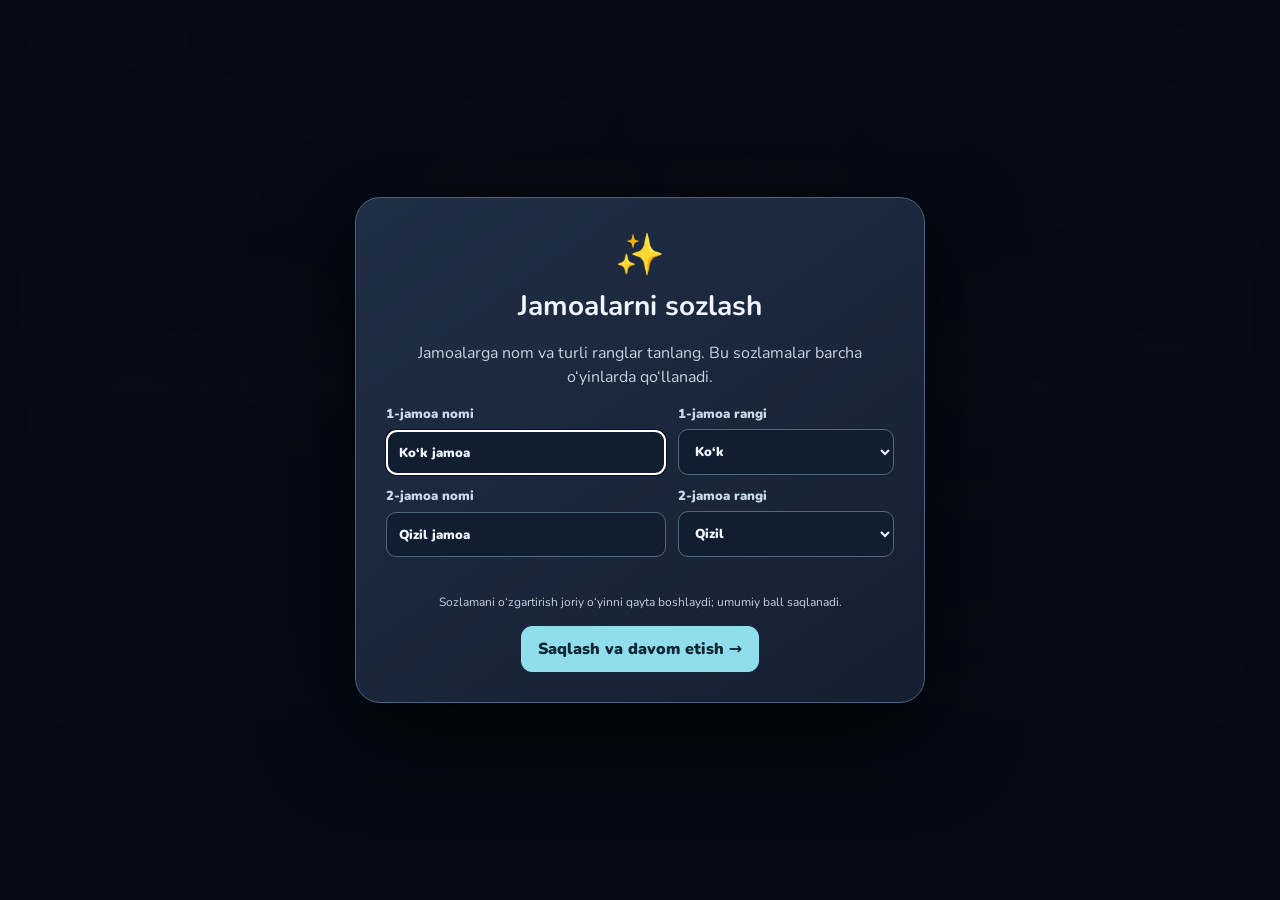
<file: vocabulary.html>
<!doctype html><html lang="uz"><head><meta charset="utf-8"><meta name="viewport" content="width=device-width, initial-scale=1"><title>So‘z almashtirish</title><style>
@import url('https://fonts.googleapis.com/css2?family=Nunito:wght@400;700;800;900&display=swap');*{box-sizing:border-box}body{margin:0;background:#f3f6fa;font-family:Nunito,system-ui,sans-serif;color:#172238}button{font:inherit;cursor:pointer}header{background:white;display:flex;align-items:center;justify-content:space-between;padding:15px 3%;gap:10px}.brand{text-align:center;font-weight:900;font-size:20px}.brand small{display:block;color:#8c99a9;font-size:10px;letter-spacing:2px}.score{font-weight:900;font-size:19px;white-space:nowrap}.score b{font-size:32px;padding:0 8px}.blue{color:#2875de}.red{color:#e95160}main{max-width:1500px;margin:auto;padding:20px}.tools{display:flex;justify-content:center;align-items:center;gap:8px;flex-wrap:wrap;margin-bottom:18px}.tools a,.tools button,.clock{border:0;border-radius:99px;background:white;padding:10px 16px;color:#52647c;text-decoration:none;font-weight:800}.clock{color:#244d78;font-size:20px}.board{display:grid;grid-template-columns:1fr minmax(220px,.62fr) 1fr;gap:16px}.panel,.center{border-radius:24px;background:white;box-shadow:0 10px 30px #2437590d;padding:18px}.panel{border:2px solid #aed0ff}.panel.redpanel{border-color:#ffc3c7}.label{display:flex;justify-content:space-between;font-size:12px;letter-spacing:1px;font-weight:900;margin:0 2px 12px}.sentence{background:#eaf4ff;color:#245dac;border-radius:17px;min-height:190px;padding:24px;display:flex;align-items:center;justify-content:center;text-align:center;line-height:1.4;font-size:clamp(19px,2vw,26px);font-weight:900}.redpanel .sentence{background:#fff0f2;color:#b73f51}u{text-decoration-thickness:3px;text-underline-offset:5px}.opts{display:grid;gap:9px;margin-top:13px}.opt{background:white;border:1px solid #e5eaf0;border-radius:13px;padding:11px 12px;min-height:54px;display:flex;align-items:center;gap:12px;text-align:left;font-size:16px;font-weight:800;color:#283b55}.opt:hover:not(:disabled){border-color:#8bb9f3;background:#f7fbff}.opt:disabled{cursor:default}.opt span{border-radius:50%;background:#f1f4f8;min-width:30px;height:30px;display:grid;place-items:center;color:#7690ab;font-size:12px}.opt.good{background:#e5f8ec;border-color:#45c67e;color:#137444}.opt.bad{background:#fff0f1;border-color:#ee939d;color:#bd3547}.feedback{height:38px;font-size:13px;font-weight:900;padding:9px 3px}.center{text-align:center;display:flex;align-items:center;justify-content:center;flex-direction:column;background:linear-gradient(#fff,#f8fbff)}.center .icon{font-size:62px}.center h1{font-size:clamp(24px,2.5vw,36px);line-height:1.05;letter-spacing:-1px;margin:10px}.center p{color:#8290a2;font-size:14px;line-height:1.6;max-width:240px}.badge{font-size:11px;letter-spacing:2px;color:#95a4b7;font-weight:900}.overlay{position:fixed;inset:0;background:#16243aba;display:grid;place-items:center;padding:20px;z-index:5}.modal{background:white;border-radius:26px;padding:32px;text-align:center;max-width:490px}.modal h2{font-size:30px;margin:8px}.modal p{color:#66768b;line-height:1.6}.primary{border:0;background:#286fe0;color:white;padding:14px 23px;border-radius:14px;font-weight:900}.hidden{display:none}@media(max-width:800px){.board{grid-template-columns:1fr 1fr;gap:8px}.center{grid-column:1/-1;grid-row:1;padding:14px}.center .icon{font-size:36px}.center p{max-width:none;margin:4px}.center h1{font-size:24px;margin:2px}.panel{padding:10px}.sentence{min-height:150px;font-size:17px;padding:12px}.score{font-size:12px}.score b{font-size:23px;padding:0 3px}.brand{font-size:14px}.opt{font-size:14px;padding:7px}.opt span{min-width:25px;height:25px}main{padding:10px}}
</style><link rel="stylesheet" href="theme.css"></head><body><header><div class="score blue">KO‘K JAMOA <b id="blueScore">0</b></div><div class="brand">WORD CHALLENGE<small>UMUMIY HISOB</small></div><div class="score red"><b id="redScore">0</b> QIZIL JAMOA</div></header><main><div class="tools"><a href="matching.html">4-o‘yin: So‘zlarni birlashtir →</a><a href="grammar.html">3-o‘yin: Grammar Battle →</a><a href="index.html">← 1-o‘yin</a><span class="clock" id="clock">◷ 05:00</span><button id="pause">⏸ To‘xtatish</button><button id="restart">↻ O‘yinni qayta boshlash</button><button id="resetTotal">Umumiy ballni 0 qilish</button></div><div class="board"><section class="panel" id="bluePanel"></section><section class="center"><div class="badge">2-O‘YIN · VOCABULARY</div><div class="icon">✨</div><h1>So‘zni<br>almashtir!</h1><p>Tagi chizilgan ifodaning o‘rniga ma’nosi mos, lug‘atdagi iborani tanlang.</p><p>Har bir to‘g‘ri javob umumiy hisobga <b>1 ball</b> qo‘shadi.</p></section><section class="panel redpanel" id="redPanel"></section></div></main><div class="overlay" id="overlay"><div class="modal"><div style="font-size:45px">💡</div><h2 id="modalTitle">Tayyormisiz?</h2><p id="modalText">Har bir jamoa o‘z tomonidagi gapni o‘qiydi va tagi chizilgan ifodaning mos o‘rnini bosadigan variantni tanlaydi. Vaqt: 5 daqiqa. Ballar 1-o‘yin bilan birga hisoblanadi.</p><button class="primary" id="start">O‘yinni boshlash →</button></div></div><script>
const questions=[
{before:'There are ',target:'very many',after:' stars in the sky.',answer:'countless',options:['countless','conscientious','technically inclined','on cloud nine']},
{before:'We will ',target:'begin',after:' the discussion at nine.',answer:'kick off',options:['kick off','come out','go back on','make up for']},
{before:'She finished her homework ',target:'very quickly',after:'.',answer:'in no time',options:['in no time','inside out','on cloud nine','a turning point']},
{before:'Shopping changed ',target:'when the Internet was invented',after:'.',answer:'with the advent of the Internet',options:['with the advent of the Internet','with constructive feedback','with a turning point','with countless Internet']},
{before:'He has ',target:'a natural ability with technology',after:'.',answer:'is technically inclined',options:['is technically inclined','is on cloud nine','comes out','makes my day'],replaceAll:true,full:'He <u>has a natural ability with technology</u>.'},
{before:'Try to ',target:'use your time as well as possible',after:'.',answer:'make the most of your time',options:['make the most of your time','come out your time','kick off your time','know your time inside out']},
{before:'Technology can ',target:'help people',after:'.',answer:'bring benefits to people',options:['bring benefits to people','submit assignments to people','come as a surprise people','kick off people']},
{before:'Students must ',target:'send their work to the teacher',after:' on time.',answer:'submit their assignments',options:['submit their assignments','look up information','be on cloud nine','kick off the teacher']},
{before:'You can ',target:'search for information',after:' online.',answer:'look up information',options:['look up information','submit assignments','make someone’s day','go back on information']},
{before:'The discovery had ',target:'a very large effect',after:' on medicine.',answer:'a tremendous impact',options:['a tremendous impact','a turning point','a surprise','a cloud nine']},
{before:'The new job was ',target:'an important moment of change',after:' in her life.',answer:'a turning point',options:['a turning point','constructive feedback','countless','in no time']},
{before:'I read the news to ',target:'stay informed about',after:' current events.',answer:'keep up with',options:['keep up with','make up for','go back on','look up to']},
{before:'She reads daily to ',target:'stay informed about',after:' the latest news.',answer:'keep up to date with',options:['keep up to date with','go back on','make the most of','come as a surprise']},
{before:'You can order food ',target:'very easily using technology',after:'.',answer:'at the click of a button',options:['at the click of a button','at a turning point','inside out','on cloud nine']},
{before:'The announcement ',target:'was unexpected',after:' to everyone.',answer:'came as a surprise',options:['came as a surprise','came out a surprise','made the most of','was technically inclined']},
{before:'Our teacher is very ',target:'careful and hardworking',after:'.',answer:'conscientious',options:['conscientious','countless','on cloud nine','in no time']},
{before:'She is ',target:'ready to work very hard',after:' to reach her goal.',answer:'willing to put in hard work and effort',options:['willing to put in hard work and effort','on cloud nine','at the click of a button','a turning point']},
{before:'The teacher gave me ',target:'helpful advice for improvement',after:'.',answer:'constructive feedback',options:['constructive feedback','a turning point','tremendous impact','countless']},
{before:'After winning the prize, I was ',target:'extremely happy',after:'.',answer:'on cloud nine',options:['on cloud nine','in no time','inside out','technically inclined']},
{before:'I ',target:'know my best friend very well',after:'.',answer:'know my best friend inside out',options:['know my best friend inside out','make my best friend’s day','keep up to date with my best friend','come out my best friend']},
{before:'The exam results will be ',target:'published',after:' tomorrow.',answer:'come out',options:['come out','kick off','get away with','make up for'],full:'The exam results will <u>be published</u> tomorrow.'},
{before:'Your kind message ',target:'made me very happy',after:'.',answer:'made my day',options:['made my day','came out','kicked off','went back on']}
];
const $=id=>document.getElementById(id), shuffle=a=>{a=[...a];for(let i=a.length-1;i>0;i--){let j=Math.floor(Math.random()*(i+1));[a[i],a[j]]=[a[j],a[i]]}return a};let state,interval,runId=0;
function setup(){clearInterval(interval);runId++;let order=shuffle(questions);state={blue:{i:0,score:Number(localStorage.getItem('scoreBlue')||0),lock:false},red:{i:0,score:Number(localStorage.getItem('scoreRed')||0),lock:false},order,seconds:300,running:false,done:false};$('modalTitle').textContent='Tayyormisiz?';$('modalText').textContent='Har bir jamoa o‘z tomonidagi gapni o‘qiydi va tagi chizilgan ifodaning mos o‘rnini bosadigan variantni tanlaydi. Vaqt: 5 daqiqa. Ballar 1-o‘yin bilan birga hisoblanadi.';$('start').textContent='O‘yinni boshlash →';$('overlay').classList.remove('hidden');$('pause').textContent='⏸ To‘xtatish';update();render('blue');render('red')}
function update(){$('blueScore').textContent=state.blue.score;$('redScore').textContent=state.red.score;let n=state.seconds;$('clock').textContent='◷ '+String(Math.floor(n/60)).padStart(2,'0')+':'+String(n%60).padStart(2,'0')}
function render(team){let st=state[team],box=$(team+'Panel');let label=team==='blue'?'KO‘K JAMOA':'QIZIL JAMOA';if(st.i>=questions.length){box.innerHTML='<div class="label '+team+'">'+label+'</div><div class="sentence">Barcha savollar tugadi! 🎉</div>';if(state.blue.i>=questions.length&&state.red.i>=questions.length)finish();return}let q=state.order[st.i],options=shuffle(q.options);box.innerHTML='<div class="label '+team+'">'+label+' <span>SAVOL '+(st.i+1)+' / '+questions.length+'</span></div><div class="sentence"><div>'+(q.full||q.before+'<u>'+q.target+'</u>'+q.after)+'</div></div><div class="opts"></div><div class="feedback" aria-live="polite"></div>';let opts=box.querySelector('.opts');options.forEach((v,i)=>{let button=document.createElement('button');button.className='opt';let letter=document.createElement('span');letter.textContent=String.fromCharCode(65+i);button.append(letter,document.createTextNode(v));button.onclick=()=>{if(!state.running||state.done||st.lock)return;st.lock=true;let correct=v===q.answer;if(correct){st.score++;localStorage.setItem(team==='blue'?'scoreBlue':'scoreRed',st.score)}button.classList.add(correct?'good':'bad');[...opts.children].forEach((b,j)=>{b.disabled=true;if(options[j]===q.answer)b.classList.add('good')});box.querySelector('.feedback').textContent=correct?'✓ To‘g‘ri! +1 ball':'To‘g‘ri javob: '+q.answer;update();let current=runId;setTimeout(()=>{if(current!==runId||state.done)return;st.i++;st.lock=false;render(team)},1300)};opts.append(button)})}
function finish(){if(state.done)return;state.done=true;state.running=false;clearInterval(interval);let a=state.blue.score,b=state.red.score;$('modalTitle').textContent=a===b?'Umumiy hisob: durrang! 🤝':a>b?'Ko‘k jamoa oldinda! 🔵':'Qizil jamoa oldinda! 🔴';$('modalText').textContent='Umumiy hisob: ko‘k jamoa '+a+' — '+b+' qizil jamoa. Ballar keyingi o‘yinlar uchun saqlanadi.';$('start').textContent='Yana o‘ynash ↻';$('overlay').classList.remove('hidden')}
$('start').onclick=()=>{if(state.done){setup();return}$('overlay').classList.add('hidden');state.running=true;interval=setInterval(()=>{if(!state.running)return;state.seconds--;update();if(state.seconds<=0)finish()},1000)};$('pause').onclick=()=>{if(state.done||!$('overlay').classList.contains('hidden'))return;state.running=!state.running;$('pause').textContent=state.running?'⏸ To‘xtatish':'▶ Davom ettirish'};$('restart').onclick=setup;$('resetTotal').onclick=()=>{if(confirm('Ikkala jamoaning umumiy balli 0 ga tushirilsinmi?')){localStorage.removeItem('scoreBlue');localStorage.removeItem('scoreRed');setup()}};setup();
</script><script src="teams.js"></script></body></html>
</file>
<file: theme.css>
/* Shared visual system for all four classroom games. */
:root{color-scheme:dark;--bg:#0b1020;--surface:#131d33;--surface2:#1a2740;--line:#2d4059;--ink:#edf3ff;--muted:#b1bfd1;--cyan:#80d9e9;--blue:#8cbaff;--red:#ffa0aa;--gold:#f2cc84;--ease:cubic-bezier(.2,.7,.2,1)}
html{min-height:100%;scroll-behavior:smooth}body{min-height:100vh;color:var(--ink);background:radial-gradient(ellipse at 6% 10%,#233856 0,transparent 36%),radial-gradient(ellipse at 94% 16%,#422d48 0,transparent 32%),linear-gradient(145deg,#0c1325,#0b1020 60%,#111d30);background-attachment:fixed}body::before{content:"";pointer-events:none;position:fixed;inset:0;z-index:-1;background-image:radial-gradient(#ffffff0d 1px,transparent 1px);background-size:29px 29px}
header{background:#111b2de8;border-bottom:1px solid #34445a;box-shadow:0 8px 30px #02081642;backdrop-filter:blur(15px);min-height:80px;position:relative;z-index:1}header .brand{color:#f2f7ff;letter-spacing:-.8px}header .brand small,header .brand span{color:#a6b9d4}header .score.blue,header #head1{color:#9dc7ff}header .score.red,header #head2{color:#ffadb6}header .score b,header .team b{text-shadow:0 0 20px currentColor}
.topline,.tools,.controls{gap:9px}.small,.pill,.controls a,.controls button,.tools a,.tools button,.clock{color:#dce9f8;background:#1a2940;border:1px solid #344961;box-shadow:0 5px 20px #040a152b;transition:transform .2s var(--ease),background .2s,border-color .2s,color .2s}.small:hover,.controls a:hover,.controls button:hover,.tools a:hover,.tools button:hover{color:#fff;background:#263e5b;border-color:#7dc8dc;transform:translateY(-2px)}.timer,.clock{color:#9fe6ef;border-color:#477b8a;font-variant-numeric:tabular-nums}.topline a,.tools a,.controls a{display:inline-flex;align-items:center;justify-content:center}
.panel,.arena,.center,.board,.turn{background:#151f32;border:1px solid #34465d;box-shadow:0 16px 42px #03081345}.panel{border:1px solid #6088b9}.panel.redpanel{border-color:#b4697d}.panel,.arena,.center,.board{animation:rise-in .48s var(--ease) both}.panel.redpanel{animation-delay:.07s}.arena,.center{animation-delay:.12s;background:radial-gradient(circle at 50% 50%,#293b57,#172238 60%,#151f32)}.arena:before{border-color:#71829a55}.arena-label,.badge,.topic,.colhead,.label,.panelhead{color:#b8c9dc}.panelhead.blue,.label.blue{color:#a9cdff}.panelhead.red,.label.red{color:#ffb4bc}.arena h1,.center h1,.heading h1{color:#f3f7ff}.arena p,.center p,.heading p,.hint{color:#bbcade}.ground{background:#364960}.arena .rope{background:#d7b178;box-shadow:0 3px #906a4e}.rope:after{color:#ffe099;filter:drop-shadow(0 0 8px #ffd88a99)}
.question,.sentence{background:#203754;color:#dcecff;border:1px solid #426388}.redpanel .question,.redpanel .sentence{background:#402e40;color:#ffe0e4;border-color:#835367}.option,.opt,.word,.chunk{background:#1c2a40;border:1px solid #344b63;color:#eef5ff;transition:transform .18s var(--ease),background .18s,border-color .18s,box-shadow .18s}.option:hover:not(:disabled),.opt:hover:not(:disabled),.word:hover:not(:disabled),.chunk:hover:not(:disabled){background:#293d58;border-color:#91d9e9;transform:translateY(-2px);box-shadow:0 5px 18px #69c9e315}.option i,.opt span{background:#2d4058;color:#b9dcff}.option.correct,.opt.good{background:#24473d;border-color:#79d8a4;color:#d8ffe8}.option.wrong,.opt.bad{background:#49323e;border-color:#f2909b;color:#ffe2e5}.feedback{color:#c8daf0}.answer{background:#111c2d;border-color:#506782}.answer button{background:#304e72;color:#eef6ff}.redpanel .answer button{background:#633f54;color:#fff0f1}.actions button{background:#2b3b52;color:#d4e4f5}.actions .check,.primary{background:#85d8e7;color:#102331;box-shadow:0 7px 22px #4ebbd036;transition:transform .2s var(--ease),box-shadow .2s,filter .2s}.actions .check:hover,.primary:hover:not(:disabled){transform:translateY(-2px);filter:brightness(1.08);box-shadow:0 10px 26px #4ebbd055}.redpanel .actions .check{background:#f6a1ae;color:#35202d}.chunk:disabled{opacity:.28}.turn{color:#d9e6f7}.dot{box-shadow:0 0 12px var(--active)}.word{background:#1c2a40;color:#eaf1fc}.word.chosen{background:#294458;color:#fff}.word.matched{background:#263e4b;color:#eafff6}.progress,.footer{color:#9faec2}.message{color:#c0d0e4}
.overlay{background:#050a14cc;backdrop-filter:blur(7px)}.modal{background:linear-gradient(145deg,#202e45,#151f32);border:1px solid #4b647d;box-shadow:0 28px 90px #000a;color:#f1f6ff;animation:modal-in .3s var(--ease) both}.modal h2{color:#f7f9ff}.modal p{color:#c2cfdf}.colorpick label{color:#dce7f5}.colorpick select{color:#f4f7fc;background:#253950;border-color:#496078}.colorpick select option{color:#fff;background:#253950}
button:focus-visible,a:focus-visible,select:focus-visible{outline:3px solid #baf4fa;outline-offset:3px}button:active:not(:disabled){transform:scale(.98)}button:disabled{cursor:default}.score b,.team b{transition:color .2s,text-shadow .3s}.turn .dot{animation:breathe 2.6s ease-in-out infinite}.illustration .teams{animation:float-team 4s ease-in-out infinite}.primary,.actions .check{letter-spacing:.1px}@keyframes rise-in{from{opacity:0;transform:translateY(9px)}to{opacity:1;transform:translateY(0)}}@keyframes modal-in{from{opacity:0;transform:translateY(10px) scale(.985)}to{opacity:1;transform:translateY(0) scale(1)}}@keyframes breathe{0%,100%{box-shadow:0 0 5px var(--active)}50%{box-shadow:0 0 15px var(--active)}}@keyframes float-team{0%,100%{transform:translateY(0)}50%{transform:translateY(-4px)}}@media(max-width:850px){header{min-height:70px}.arena,.center{min-height:0}.board{gap:10px}.heading h1{font-size:28px}}@media(max-width:520px){header .brand{font-size:15px}.small,.pill,.controls a,.controls button,.tools a,.tools button,.clock{font-size:12px}.question,.sentence{line-height:1.35}.panel,.arena,.center,.board{border-radius:18px}}@media(prefers-reduced-motion:reduce){*,*::before,*::after{animation-duration:.01ms!important;animation-iteration-count:1!important;transition-duration:.01ms!important;scroll-behavior:auto!important}}
/* Keep classroom controls readable at intermediate and small widths. */
.topline,.controls,.tools{flex-wrap:wrap}.topline .small,.topline .pill{white-space:nowrap}.topline .controls{display:flex;justify-content:center;flex-wrap:wrap}.topline a{white-space:normal;text-align:center}
header #head1,header #head2{color:var(--team)}
header .team{color:color-mix(in srgb,var(--team) 65%,white)!important}.turn strong{color:color-mix(in srgb,var(--active) 68%,white)}
/* Shared team setup and combined results. */
.shared-tools{display:inline-flex;gap:8px;flex-wrap:wrap;justify-content:center}.shared-tools button{border:1px solid #4f6e80;background:#20374a;color:#e4f8fb;border-radius:99px;padding:10px 15px;font-weight:900;transition:transform .18s,background .18s}.shared-tools button:hover{background:#2b4a5f;transform:translateY(-2px)}.shared-layer{position:fixed;inset:0;z-index:1000;display:grid;place-items:center;background:#050a14dd;backdrop-filter:blur(9px);padding:18px}.shared-layer.hidden{display:none}.shared-dialog{width:min(100%,570px);background:linear-gradient(145deg,#202e45,#151f32);border:1px solid #4b647d;border-radius:25px;box-shadow:0 28px 90px #000b;padding:30px;color:#f0f6ff;animation:modal-in .3s var(--ease) both}.shared-icon{text-align:center;font-size:40px}.shared-dialog h2{text-align:center;font-size:28px;margin:5px 0}.shared-description,.results-copy,.shared-note{text-align:center;color:#c4d1df;line-height:1.5}.shared-fields{display:grid;grid-template-columns:1.3fr 1fr;gap:12px}.shared-fields label{display:grid;gap:6px;color:#c9d9e9;font-size:13px;font-weight:900}.shared-fields input,.shared-fields select{width:100%;min-width:0;padding:12px;border-radius:10px;color:#f0f6ff;background:#111d30;border:1px solid #53687f;font:inherit}.shared-error{text-align:center;color:#ffb9bf;min-height:20px;font-weight:800;margin:8px 0}.shared-note{font-size:12px;margin:5px 0 15px}.shared-actions{display:flex;justify-content:center;gap:9px;flex-wrap:wrap}.shared-actions button{border:1px solid #536a80;background:#2b3d53;color:#eef7ff;padding:11px 16px;border-radius:11px;font-weight:900}.shared-actions .shared-save,.shared-actions .shared-close{color:#112733;background:#90deeb;border-color:#90deeb}.results-scores{display:flex;align-items:center;justify-content:space-around;gap:10px;margin:22px 0}.results-scores div:not(.results-versus){display:grid;text-align:center;gap:3px;max-width:42%;overflow-wrap:anywhere;font-weight:900}.results-scores div:first-child{color:color-mix(in srgb,var(--team-one) 65%,white)}.results-scores div:last-child{color:color-mix(in srgb,var(--team-two) 65%,white)}.results-scores strong{font-size:48px}.results-versus{font-size:12px;color:#9bacc1;font-weight:900}.results-winner{text-align:center;font-size:20px;font-weight:900;color:#ffe0a0}.colorpick{display:none!important}header .score.blue,.panelhead.blue,.label.blue{color:color-mix(in srgb,var(--team-one) 65%,white)}header .score.red,.panelhead.red,.label.red{color:color-mix(in srgb,var(--team-two) 65%,white)}.panel:not(.redpanel){border-color:color-mix(in srgb,var(--team-one) 60%,#34465d)}.panel.redpanel{border-color:color-mix(in srgb,var(--team-two) 60%,#34465d)}@media(max-width:520px){.shared-dialog{padding:20px}.shared-fields{grid-template-columns:1fr 1fr}.shared-fields input,.shared-fields select{padding:9px}}
</file>
